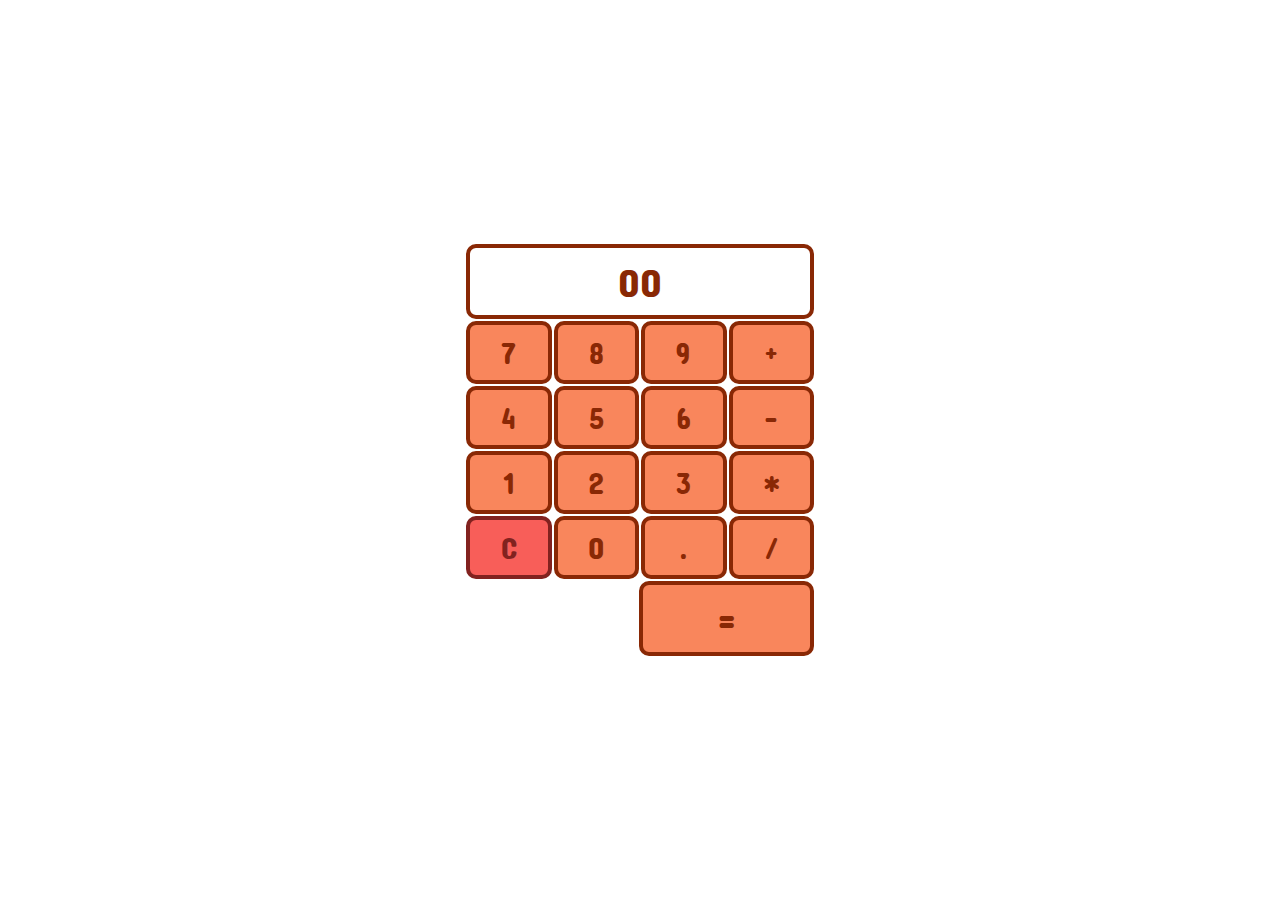
<file: Day 3/index.htm>
<!DOCTYPE html>
<html lang="en">
  <head>
    <meta charset="UTF-8" />
    <meta name="viewport" content="width=device-width, initial-scale=1.0" />
    <link rel="stylesheet" href="main.css" />
    <title>Calculator</title>
  </head>
  <body>
    <div class="calc" id="clac">
      <div class="col">
        <div class="display" id="display">00</div>
      </div>
      <div class="col">
        <div class="row number">7</div>
        <div class="row number">8</div>
        <div class="row number">9</div>
        <div class="row number">+</div>
      </div>
      <div class="col">
        <div class="row number">4</div>
        <div class="row number">5</div>
        <div class="row number">6</div>
        <div class="row number">-</div>
      </div>
      <div class="col">
        <div class="row number">1</div>
        <div class="row number">2</div>
        <div class="row number">3</div>
        <div class="row number">*</div>
      </div>
      <div class="col">
        <div class="row btn-c" id="clear">C</div>
        <div class="row number">0</div>
        <div class="row number">.</div>
        <div class="row number">/</div>
      </div>
      <div class="col">
        <div class="half-row" id="equal">=</div>
      </div>
    </div>
  </body>
</html>
</file>
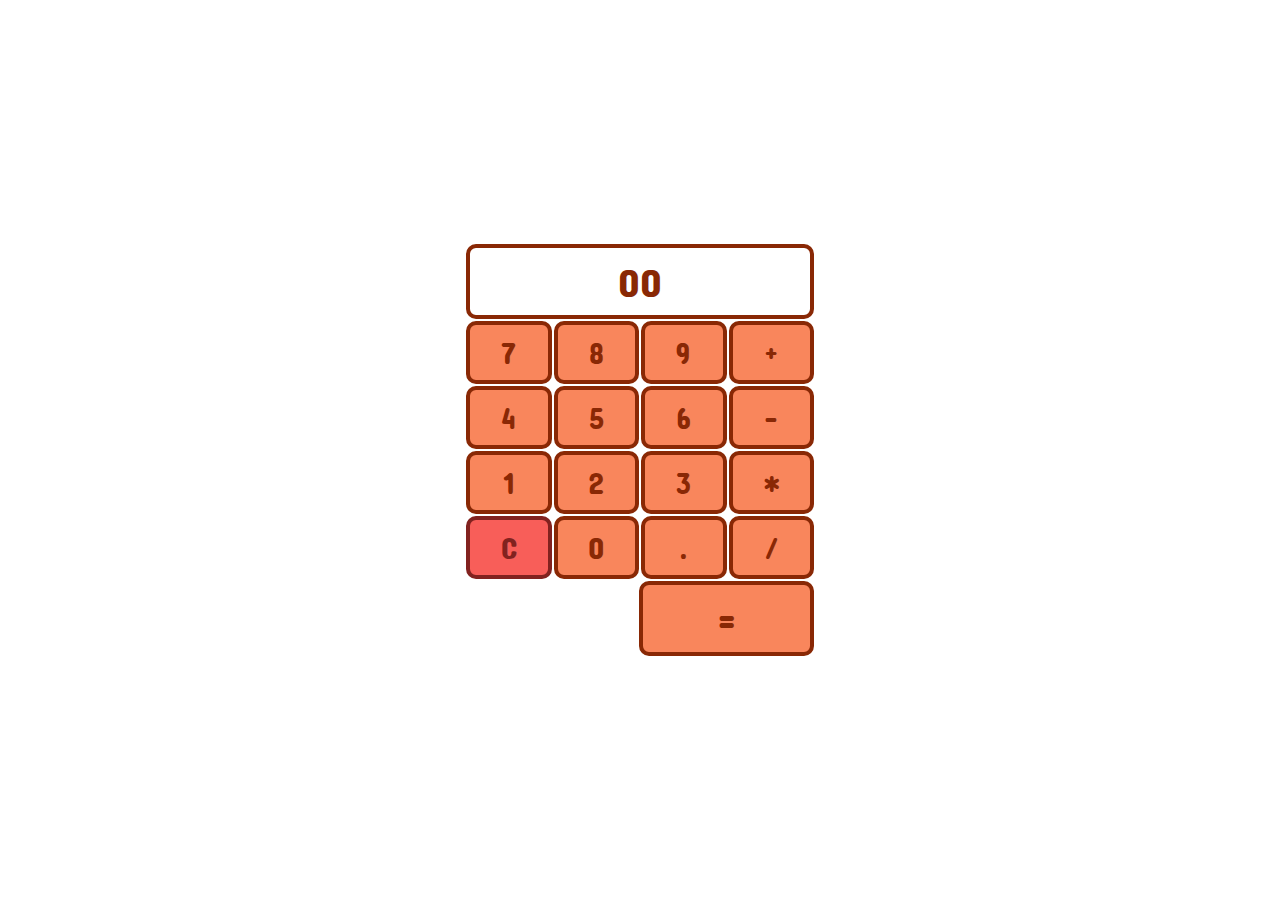
<file: Day 3/index.html>
<!DOCTYPE html>
<html lang="en">
  <head>
    <meta charset="UTF-8" />
    <meta name="viewport" content="width=device-width, initial-scale=1.0" />
    <link rel="stylesheet" href="main.css" />
    <title>Calculator</title>
  </head>
  <body>
    <div class="calc" id="clac">
      <div class="col">
        <div class="display" id="display">00</div>
      </div>
      <div class="col">
        <div class="row number">7</div>
        <div class="row number">8</div>
        <div class="row number">9</div>
        <div class="row number">+</div>
      </div>
      <div class="col">
        <div class="row number">4</div>
        <div class="row number">5</div>
        <div class="row number">6</div>
        <div class="row number">-</div>
      </div>
      <div class="col">
        <div class="row number">1</div>
        <div class="row number">2</div>
        <div class="row number">3</div>
        <div class="row number">*</div>
      </div>
      <div class="col">
        <div class="row btn-c" id="clear">C</div>
        <div class="row number">0</div>
        <div class="row number">.</div>
        <div class="row number">/</div>
      </div>
      <div class="col">
        <div class="half-row" id="equal">=</div>
      </div>
    </div>
    <script src="index.js"></script>
  </body>
</html>
</file>
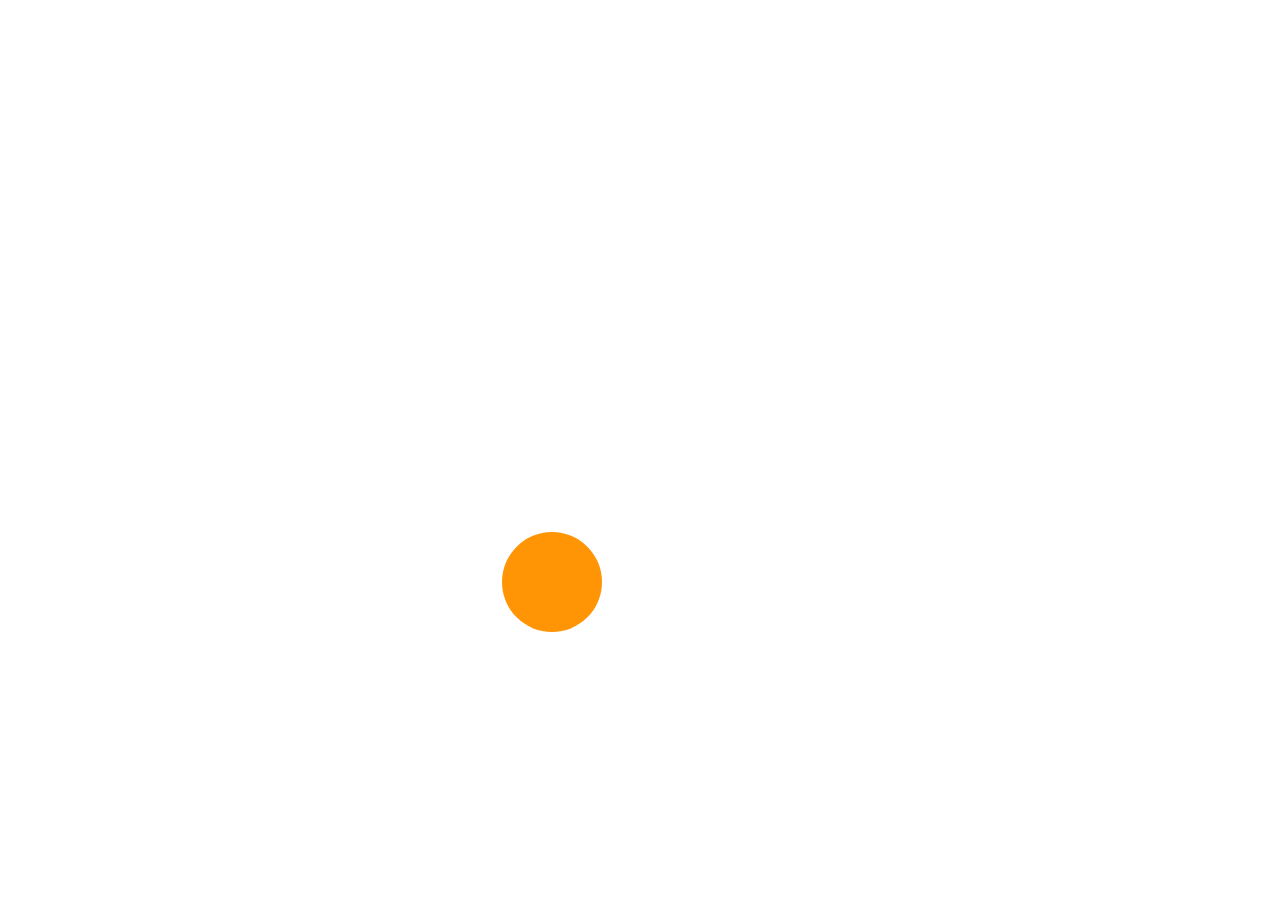
<file: Day 4/index.html>
<!DOCTYPE html>
<html lang="en">
  <head>
    <meta charset="UTF-8" />
    <meta name="viewport" content="width=device-width, initial-scale=1.0" />
    <title>Canvas Project</title>
    <style>
      *,
      *::after,
      *::before {
        margin: 0;
        padding: 0;
        box-sizing: border-box;
      }
    </style>
  </head>
  <body>
    <script src="index.js"></script>
  </body>
</html>
</file>
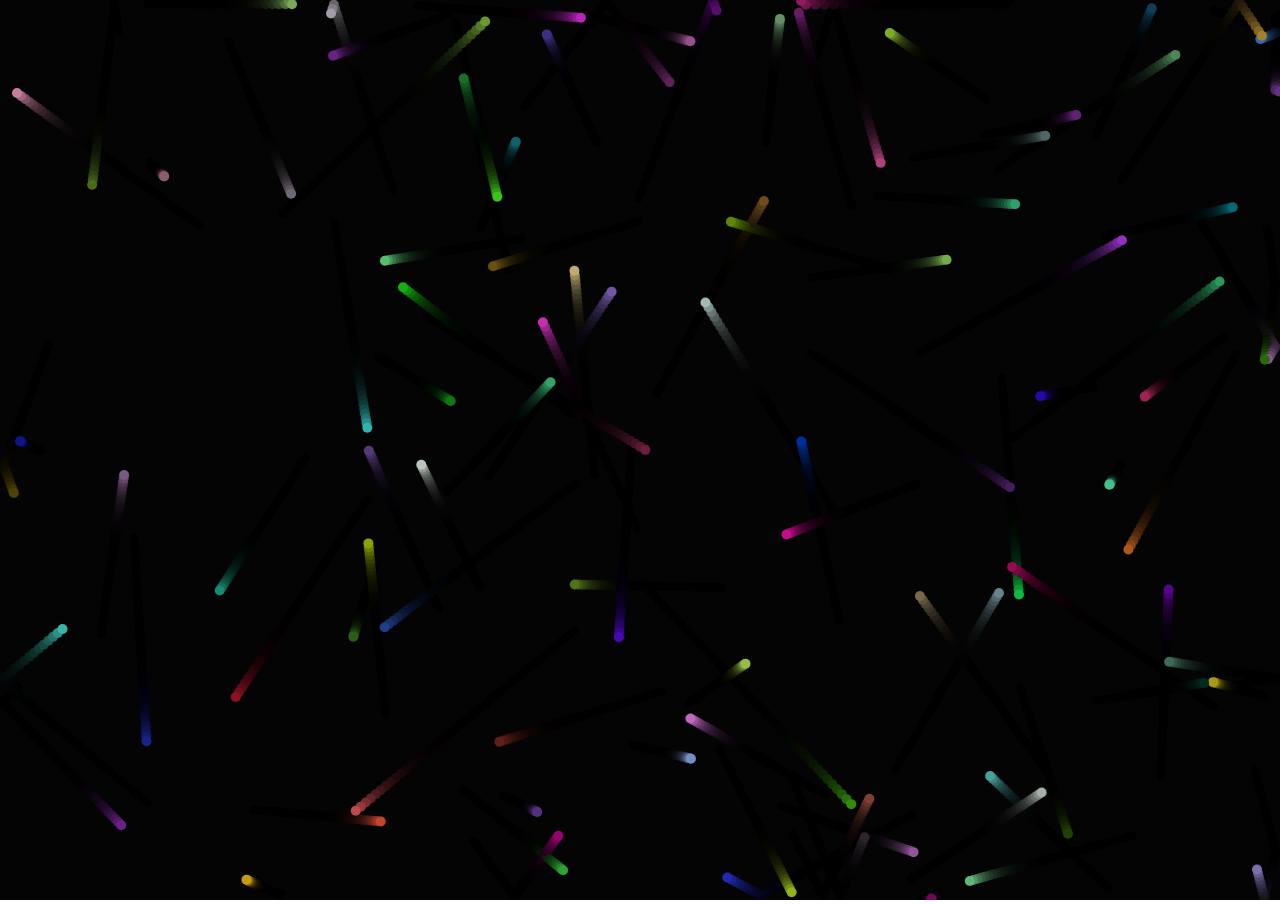
<file: Day 5/index.html>
<!DOCTYPE html>
<html lang="en">
  <head>
    <meta charset="UTF-8" />
    <meta name="viewport" content="width=device-width, initial-scale=1.0" />
    <title>DAY 5</title>
    <style>
      * {
        margin: 0;
        padding: 0;
        box-sizing: border-box;
      }
      canvas {
        width: 100%;
        height: 100%;
      }
    </style>
  </head>
  <body>
    <canvas></canvas>
    <script src="index.js"></script>
  </body>
</html>
</file>
<file: Day 3/main.css>
@import url("https://fonts.googleapis.com/css2?family=Concert+One&display=swap");

*,
*::after,
*::before {
  margin: 0;
  padding: 0;
  box-sizing: border-box;
}

html {
  font-size: 62.5%;
}

body {
  font-family: "Concert One", cursive;
  display: flex;
  justify-content: center;
  align-items: center;
  width: 100vw;
  height: 100vh;
}

.calc {
  display: flex;
  flex-direction: column;
  justify-content: center;
  align-items: center;
  min-width: 35rem;
  height: auto;
}

.col {
  display: flex;
  justify-content: flex-end;
  align-items: center;
  width: 100%;
  height: 16.67%;
}

.display,
.row,
.half-row {
  display: flex;
  align-items: center;
  justify-content: center;
  padding: 1rem;
  margin: 0.1rem;
  border-radius: 1rem;
  border: 0.4rem solid #892805;
  color: #892805;
}

.row,
.half-row {
  cursor: pointer;
  background-color: #f9865c;
}

.row:hover,
.half-row:hover {
  background-color: #f64d10;
  color: #fff;
}

.display {
  width: 100%;
  font-size: 4rem;
}

.row {
  width: 25%;
  font-size: 3rem;
}

.half-row {
  width: 50%;
  font-size: 4rem;
}

.btn-c {
  background-color: #f85e59;
  border: 0.4rem solid #82221f;
  color: #82221f;
}

.btn-c:hover {
  background-color: #fb140c;
}
</file>
